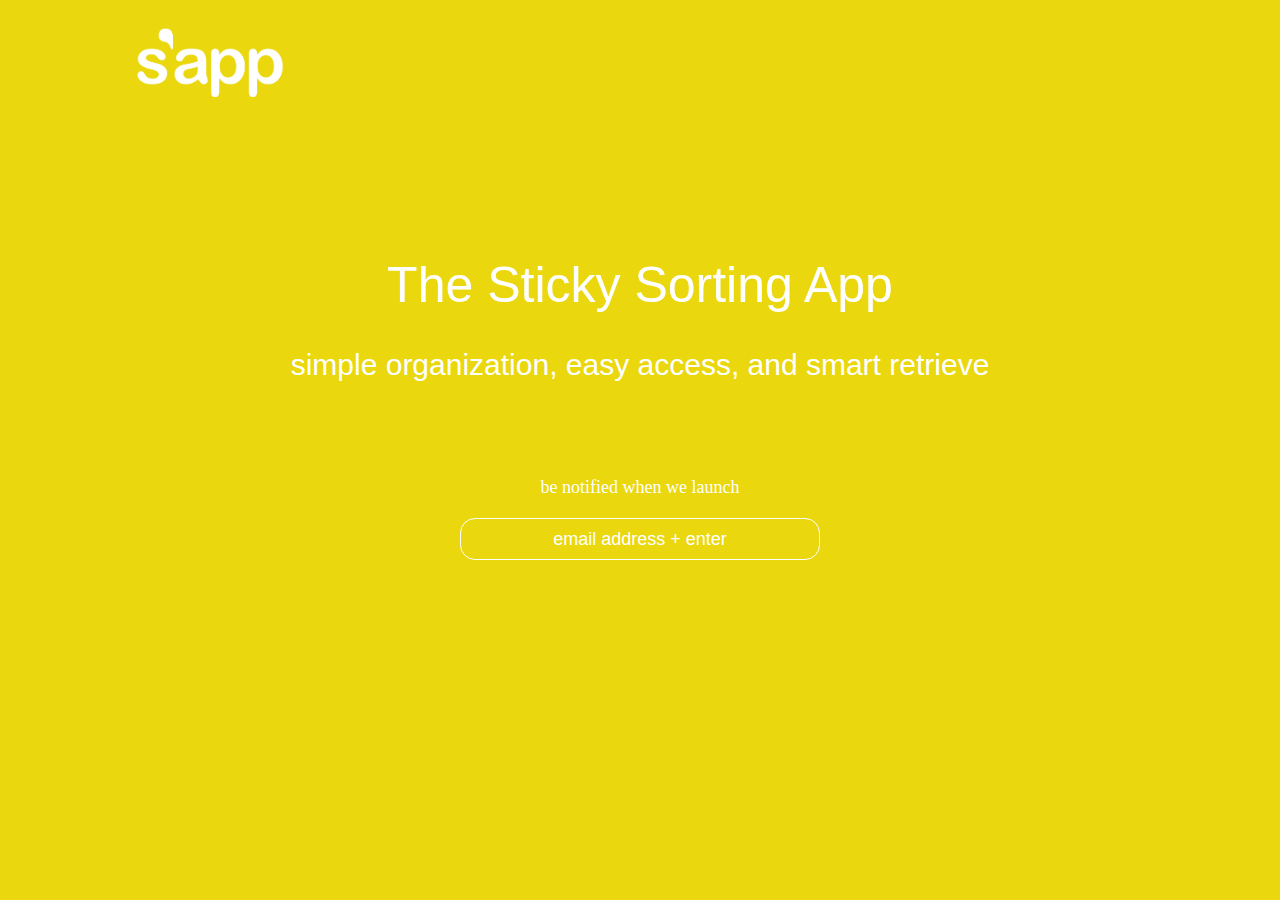
<file: public/index.html>
<!DOCTYPE html>
<html lang="en"> 
  <head>
    <title>sapp html</title>
    <link rel="stylesheet" href="css/main.css">
  </head>
  <body>
    <header class="container group">
      <div id="header">
        <nav>
  <a class="logo" href="index.html"><img src="images/sapp-logo.png" alt="Iron io logo" height="70" width="150"/></a>
  </nav>
    </header> 
      <section class="hero container header"> <!-- Banner area-->
         <h1>The Sticky Sorting App</h1> 
         <h2>simple organization, easy access, and smart retrieve</h2>
      </section> 
 <section class="row-alt"><!--coders and enterprize-->      
    <div class="lead container">
      <h3>be notified when we launch</h3>
      <form>
         <input placeholder="email address + enter" type="text" name="email" onSubmit="Thanks">
    </form>
</section>  
  </body>
</html>
</file>
<file: public/css/main.css>
/* http://meyerweb.com/eric/tools/css/reset/ 2. v2.0 | 20110126
  License: none (public domain)
*/

html, body, div, span, applet, object, iframe,
h1, h2, h3, h4, h5, h6, p, blockquote, pre,
a, abbr, acronym, address, big, cite, code,
del, dfn, em, img, ins, kbd, q, s, samp,
small, strike, strong, sub, sup, tt, var,
b, u, i, center,
dl, dt, dd, ol, ul, li,
fieldset, form, label, legend,
table, caption, tbody, tfoot, thead, tr, th, td,
article, aside, canvas, details, embed,
figure, figcaption, footer, header, hgroup,
menu, nav, output, ruby, section, summary,
time, mark, audio, video {
  margin: 0;
  padding: 0;
  border: 0;
  font-size: 100%;
  font: inherit;
  vertical-align: baseline;
}
/* HTML5 display-role reset for older browsers */
article, aside, details, figcaption, figure,
footer, header, hgroup, menu, nav, section {
  display: block;
}
body {
  line-height: 1;
}
ol, ul {
  list-style: none;
}
blockquote, q {
  quotes: none;
}
blockquote:before, blockquote:after,
q:before, q:after {
  content: '';
  content: none;
}
table {
  border-collapse: collapse;
  border-spacing: 0;
}
/*
  ========================================
  Custom styles
  ========================================
*/
nav {text-align: center }
body {
  background: #ead70e;
  color: #ffffff;
  font: 300 12px "Source Sans Pro", "Helvetica Neue";
}

/*
  ========================================
  Custom styles
  ========================================
*/

input
{
    -webkit-border-radius: 30px; //For Safari, etc.
    -moz-border-radius: 30px; //For Mozilla, etc.
    border-radius: 30px; //CSS3 Feature
}


input { 
    height: ;
    width: 40%; 
    border-radius: 15px;
    border: 1px solid #ffffff;
    padding: 10px;
    line-height: 20px;
    color: #ffffff;
    font-size: 18px;
    text-align: center;
    background: transparent;
    outline: none;    
    -webkit-appearance: none;
    -moz-appearance: none;
}

.placeholder {
  color: #ffffff
}

*::-webkit-input-placeholder {
    color: white;
}
*:-moz-placeholder {
    /* FF 4-18 */
    color: white;
}
*::-moz-placeholder {
    /* FF 19+ */
    color: white;
}
*:-ms-input-placeholder {
    /* IE 10+ */
    color: white;
}

/*
  ========================================
  Rows
  ========================================
*/
.row-main {
  background-color: #ffffff;
  min-width: 960px;
  height: 100px;
  padding: 36px 30px 44px 30px;
}

.row,
.row-alt {
  background: #ead70e;
  min-width: 960px;
  padding: 66px 0 44px 0;
  height: 100px;
}

.row-features {
  background-color: #ffffff;
  min-width: 960px;
  padding: 66px 0 44px 0;
  height: 400px
}

.row-how {
  background-color: #0B65A0;
  min-width: 960px;
  padding: 46px 80px 44px 0;
  height: 400px;
}

.row-clients {
  background-color: #ffffff;
  min-width: 960px;
  padding: 30px 0 0 0;
  height: 100px;
}

.row-case {
  background: #0B65A0;
  min-width: 960px;
  padding: 66px 0 44px 0;
  height: 400px;
}

.row-platform {
  background-color: #011F31;
  min-width: 960px;
  padding: 46px 80px 44px 0;
  height: 500px;
}
.row-written {
  background-color: #ffffff;
  min-width: 960px;
  height:400px;
  padding: 66px 0 0 0;
}
.row-plat {
  background-color: #011F31;
  min-width: 960px;
  height:400px;
  padding: 66px 0 0 0;
}
.row-features {
  background-color: #011F31;
  min-width: 960px;
  padding: 30px 0 0 0;
  height: 800px;
}

/*
  ========================================
  Banner
  ========================================
*/
.banner {
  position: relative;
}

/*
  ========================================
  Grid
  ========================================
*/
*,
*:before,
*:after {
  -webkit-box-sizing: border-box;
     -moz-box-sizing: border-box;
          box-sizing: border-box;
}
.container {
  margin: 0 auto;
  padding-left: 30px;
  padding-right: 30px;
  width: 960px;
}

/*
  ========================================
  Typography
  ========================================
*/

h1, h2, h3, p {
  margin-bottom: 20px;
}
h1 { text-align: center }
h2 { text-align: center }
h3 { text-align: center }
h1, h2, p {
  color: #ffffff
}

h1 {
  font-size: 50px;
  padding: 200px 0 0 0;
  line-height: 50px;
  font-weight: 100;
  font-family: "helvetica"; 
} 
h2 {
  font-size: 30px;
  padding: 10px 0 0 0;
  line-height: 50px;
  font-weight: 200;
  font-family: "helvetica"; 
}
h3 {
  font-size: 18px;
  line-height: 22px;
  color: #ffffff;
  font-weight: 100px;
}
p {
  font-size: 16px;
  line-height: 20px;
}
.row-platform {

}


/*
  ========================================
  Leads
  ========================================
*/

.lead {
  text-align: center;
}
.lead p {
  color: #000000;
  font-size: 16px;
  line-height: 22px;
}
.secondary {
  color: #000000;
  padding: 50px 0 0 0;
}
.secondary p {
  color: #000000;
  font-size: 14px;
  line-height: 16px;
}
.


/*
  ========================================
  Home
  ========================================
*/

.hero,
.header {
  padding: 90px 110px 190px 90px;
}
h1 {
  font-size: 50px;  
}
.logo-client {
  padding-right: 100px;
}

/*
  ========================================
  Clearfix
  ========================================
*/
.group:before,
.group:after {
  content: "";
  display: table;
}
.group:after {
  clear: both;
}
.group {
  clear: both;
  *zoom: 1;
}


/*
  ========================================
  Primary header
  ========================================
*/
#header {
  background-color: #ead70e;
  height: 20px;
  position: relative;
  margin: 40px auto 0;
}

#header ul {
  margin: 0 auto;
  width: 800px;
  padding: 0;
  list-style: none;
}

#header ul li {
  float: left;
  width: 97px;
}

#header ul li:nth-of-type(4) {
  margin-left: 217px;
}

#header ul li a {
  font-family: 'Gill Sans', 'Gill Sans MT', Calibri, 'Trebuchet MS', sans-serif;
  font-size: 18px;
  text-transform: l;
  text-decoration: none;
  display: block;
  text-align: center;
  padding: 12px 0 0 0;
  height: 28px;
}

#header ul li a:hover {
  background: #0B65A0;
}

.logo {
  position: absolute;
  left: 0;
  margin: -48px 0 0 -90px;
  padding: 35px;
}


@media screen and (max-width: 800px) {
  .logo {
    bottom: 100%;
  }

  #header ul li:nth-of-type(4) {
    margin-left: 0;
  }
  
  #header ul {
    width: 600px;
    position: relative;
  }
  
  /*
  ========================================
  Clearfix
  ========================================
*/
.group:before,
.group:after {
  content: "";
  display: table;
}
.group:after {
  clear: both;
}
.group {
  clear: both;
  *zoom: 1;
}


/*
  ========================================
  Primary footer
  ========================================
*/

.primary-footer small {
  float: left;
}
.primary-footer {
  float: left;
  font-size: 18px;
  padding-bottom: 64px;
  padding-top: 64px;
}
</file>
